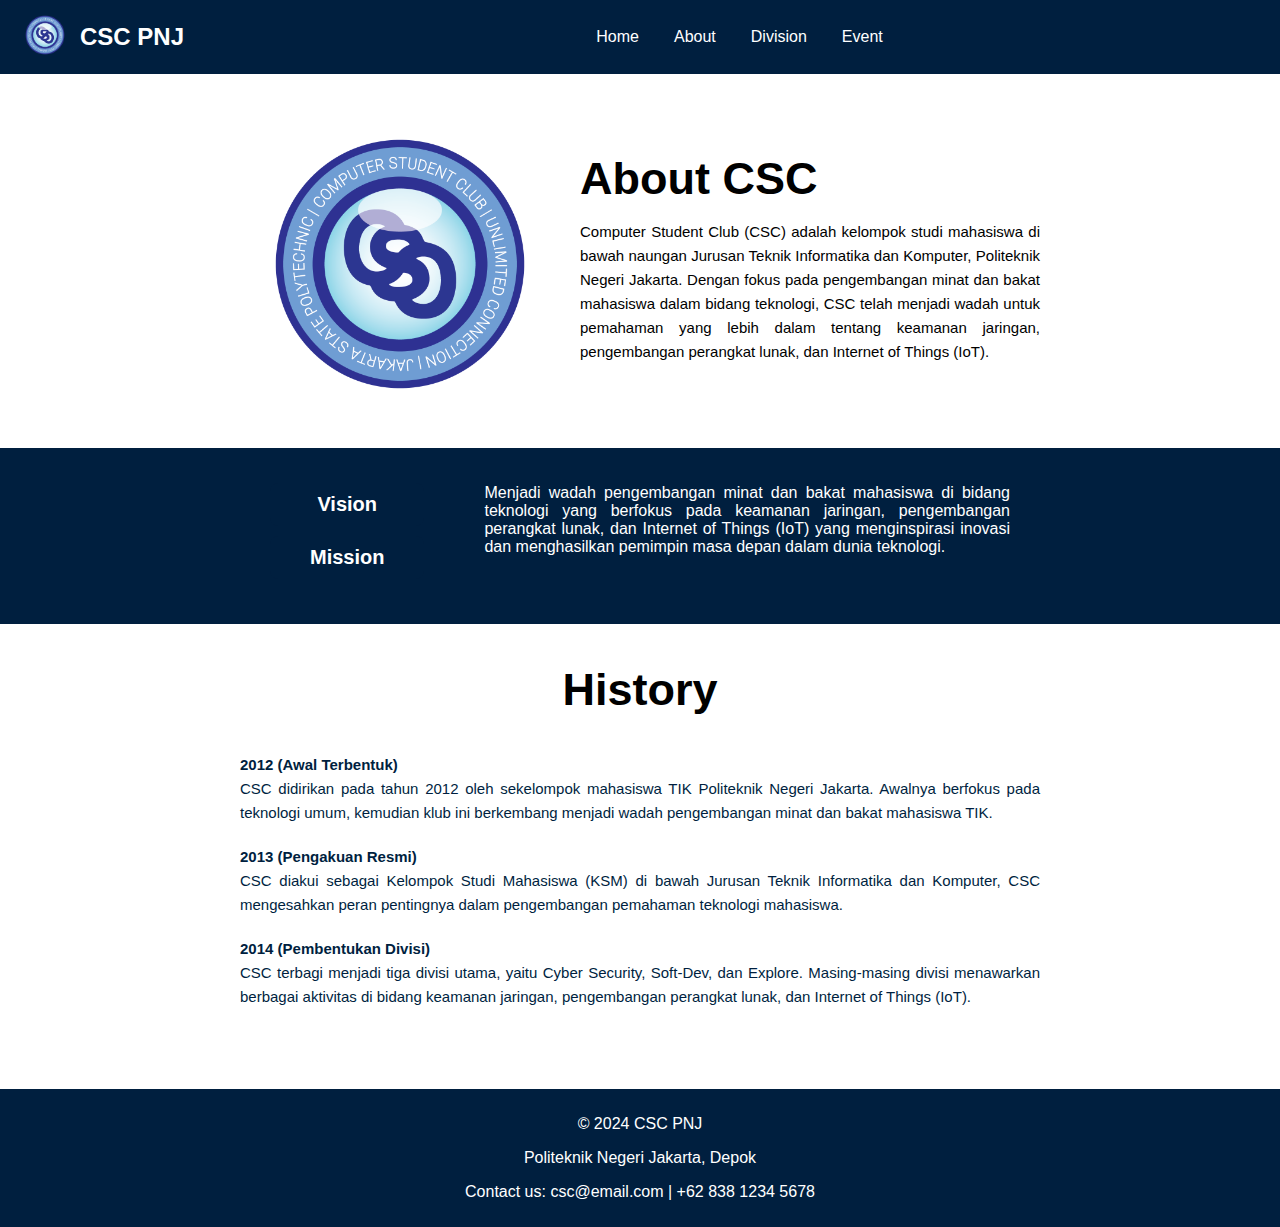
<file: Index.html>
<!DOCTYPE html>
<html lang="en">
<head>
    <meta charset="UTF-8">
    <meta name="viewport" content="width=device-width, initial-scale=1.0">
    <title>CSC PNJ</title>
    <link rel="stylesheet" href="styles.css">
</head>
<body>
    <header>
        <div class="header-left">
            <div class="logo">
                <img src="logo.png" alt="CSC PNJ Logo">
            </div>
            <div class="site-title">
                <h1>CSC PNJ</h1>
            </div>
        </div>
        <nav>
            <ul>
                <li><a href="#">Home</a></li>
                <li><a href="#">About</a></li>
                <li><a href="#">Division</a></li>
                <li><a href="#">Event</a></li>
            </ul>
        </nav>
    </header>
    <main>
        <section class="about">
            <div class="about-content">
                <div class="about-logo">
                    <img src="logo.png" alt="CSC PNJ Logo">
                </div>
                <div class="about-text">
                    <h1>About CSC</h1>
                    <p>Computer Student Club (CSC) adalah kelompok studi mahasiswa di bawah naungan Jurusan Teknik Informatika dan Komputer, Politeknik Negeri Jakarta. Dengan fokus pada pengembangan minat dan bakat mahasiswa dalam bidang teknologi, CSC telah menjadi wadah untuk pemahaman yang lebih dalam tentang keamanan jaringan, pengembangan perangkat lunak, dan Internet of Things (IoT).</p>
                </div>
            </div>
        </section>
        <section class="vision-mission">
            <div class="vm-container">
                <div class="buttons">
                    <button id="visionButton" onclick="showVision()"><b>Vision</b></button>
                    <button id="missionButton" onclick="showMission()"><b>Mission</b></button>
                </div>
                <div id="vision" class="content">
                    <p>Menjadi wadah pengembangan minat dan bakat mahasiswa di bidang teknologi yang berfokus pada keamanan jaringan, pengembangan perangkat lunak, dan Internet of Things (IoT) yang menginspirasi inovasi dan menghasilkan pemimpin masa depan dalam dunia teknologi.</p>
                </div>
                <div id="mission" class="content" style="display:none;">
                    <ul>
                        <li>Memberikan pemahaman mendalam tentang teknologi dan mendukung perkembangan keahlian mahasiswa.</li>
                        <li>Menyediakan platform untuk eksplorasi dan penerapan konsep-konsep teknologi yang relevan.</li>
                        <li>Mendorong kolaborasi antara anggota, alumni, dan mitra industri untuk menciptakan solusi yang berdampak.</li>
                        <li>Menginspirasi kreativitas, penelitian, dan pengembangan proyek teknologi inovatif.</li>
                        <li>Memberikan dukungan dan peluang untuk meraih prestasi tinggi di bidang teknologi.</li>
                        <li>Mempromosikan etika dan keamanan dalam penggunaan teknologi untuk kesejahteraan bersama.</li>
                    </ul>
                </div>
            </div>
        </section>
        <section class="history">
            <h2>History</h2>
            <div class="history-content">
                <p><strong>2012 (Awal Terbentuk)</strong><br>
                CSC didirikan pada tahun 2012 oleh sekelompok mahasiswa TIK Politeknik Negeri Jakarta. Awalnya berfokus pada teknologi umum, kemudian klub ini berkembang menjadi wadah pengembangan minat dan bakat mahasiswa TIK.</p>
                <p><strong>2013 (Pengakuan Resmi)</strong><br>
                CSC diakui sebagai Kelompok Studi Mahasiswa (KSM) di bawah Jurusan Teknik Informatika dan Komputer, CSC mengesahkan peran pentingnya dalam pengembangan pemahaman teknologi mahasiswa.</p>
                <p><strong>2014 (Pembentukan Divisi)</strong><br>
                CSC terbagi menjadi tiga divisi utama, yaitu Cyber Security, Soft-Dev, dan Explore. Masing-masing divisi menawarkan berbagai aktivitas di bidang keamanan jaringan, pengembangan perangkat lunak, dan Internet of Things (IoT).</p>
            </div>
        </section>
    </main>
    <footer>
        <p>&copy; 2024 CSC PNJ</p>
        <p>Politeknik Negeri Jakarta, Depok</p>
        <p>Contact us: csc@email.com | +62 838 1234 5678</p>
    </footer>
    <script>
        function showVision() {
            document.getElementById('vision').style.display = 'block';
            document.getElementById('mission').style.display = 'none';
            document.getElementById('visionButton').classList.add('active');
            document.getElementById('missionButton').classList.remove('active');
        }
        function showMission() {
            document.getElementById('vision').style.display = 'none';
            document.getElementById('mission').style.display = 'block';
            document.getElementById('visionButton').classList.remove('active');
            document.getElementById('missionButton').classList.add('active');
        }
    </script>
</body>
</html>
</file>
<file: styles.css>
body {
    font-family: Arial, sans-serif;
    margin: 0;
    padding: 0;
}

header {
    background-color: #001f3f;
    color: white;
    display: flex;
    justify-content: space-between;
    align-items: center;
    padding: 10px 20px;
}

.header-left {
    display: flex;
    align-items: center;
}

.logo img {
    height: 50px;
    margin-right: 10px;
}

.site-title h1 {
    margin: 0;
    font-size: 24px;
}

nav {
    flex-grow: 1;
    display: flex;
    justify-content: center;
}

nav ul {
    list-style-type: none;
    margin: 0;
    padding: 0;
    display: flex;
}

nav ul li {
    margin-left: 35px;
}

nav ul li a {
    color: white;
    text-decoration: none;
    font-size: 16px;
}

main {
    padding-top: 20px;
    padding-bottom: 20px;
    text-align: center;
}

.about {
    max-width: 800px;
    margin: 0 auto;
    text-align: left;
}

.about-content {
    display: flex;
    align-items: center;
    justify-content: center;
}

.about-logo img {
    height: 320px;
    margin-right: 20px;
    margin-top: 10px;
}

.about-text p {
    font-size: 15px;
    line-height: 1.6;
    text-align: justify;
}

.about-text h1 {
    font-size: 45px;
    margin-bottom: 10px;
    margin-top: 10px;
}

.vision-mission {
    margin: 20px auto;
    background-color: #001f3f;
    color: white;
    padding: 20px;
    border-radius: 0px;
}

.vm-container {
    margin: 0 auto;
    max-width: 800px;
    display: flex;
    align-items: flex-start;
    padding-left: 250px;
    padding-right: 250px;
}

.buttons {
    display: flex;
    flex-direction: column;
    margin-right: 20px;
    margin-top: 15px;
    margin-bottom: 15px;
}

.buttons button {
    background-color: #001f3f;
    color: white;
    border: none;
    padding: 10px 40px;
    cursor: pointer;
    font-size: 20px;
    margin-bottom: 10px;
    border-radius: 8px;
}

.buttons button.active {
    background-color: white;
    color: #001f3f;
}

.content p {
    padding-left: 40px;
    text-align: justify;
}

.content li {
    text-align: justify;
}

.content {
    flex-grow: 1;
}

.content h2 {
    font-size: 24px;
    margin-bottom: 10px;
}

.history {
    max-width: 800px;
    margin: 40px auto;
    text-align: left;
}

.history h2 {
    font-size: 45px;
    text-align: center;
}

.history-content p {
    color: #001f3f;
    font-size: 15px;
    line-height: 1.6;
    margin-bottom: 20px;
    text-align: justify;
}

footer {
    background-color: #001f3f;
    color: white;
    text-align: center;
    padding: 10px 20px;
    margin-top: 20px;
}
</file>
